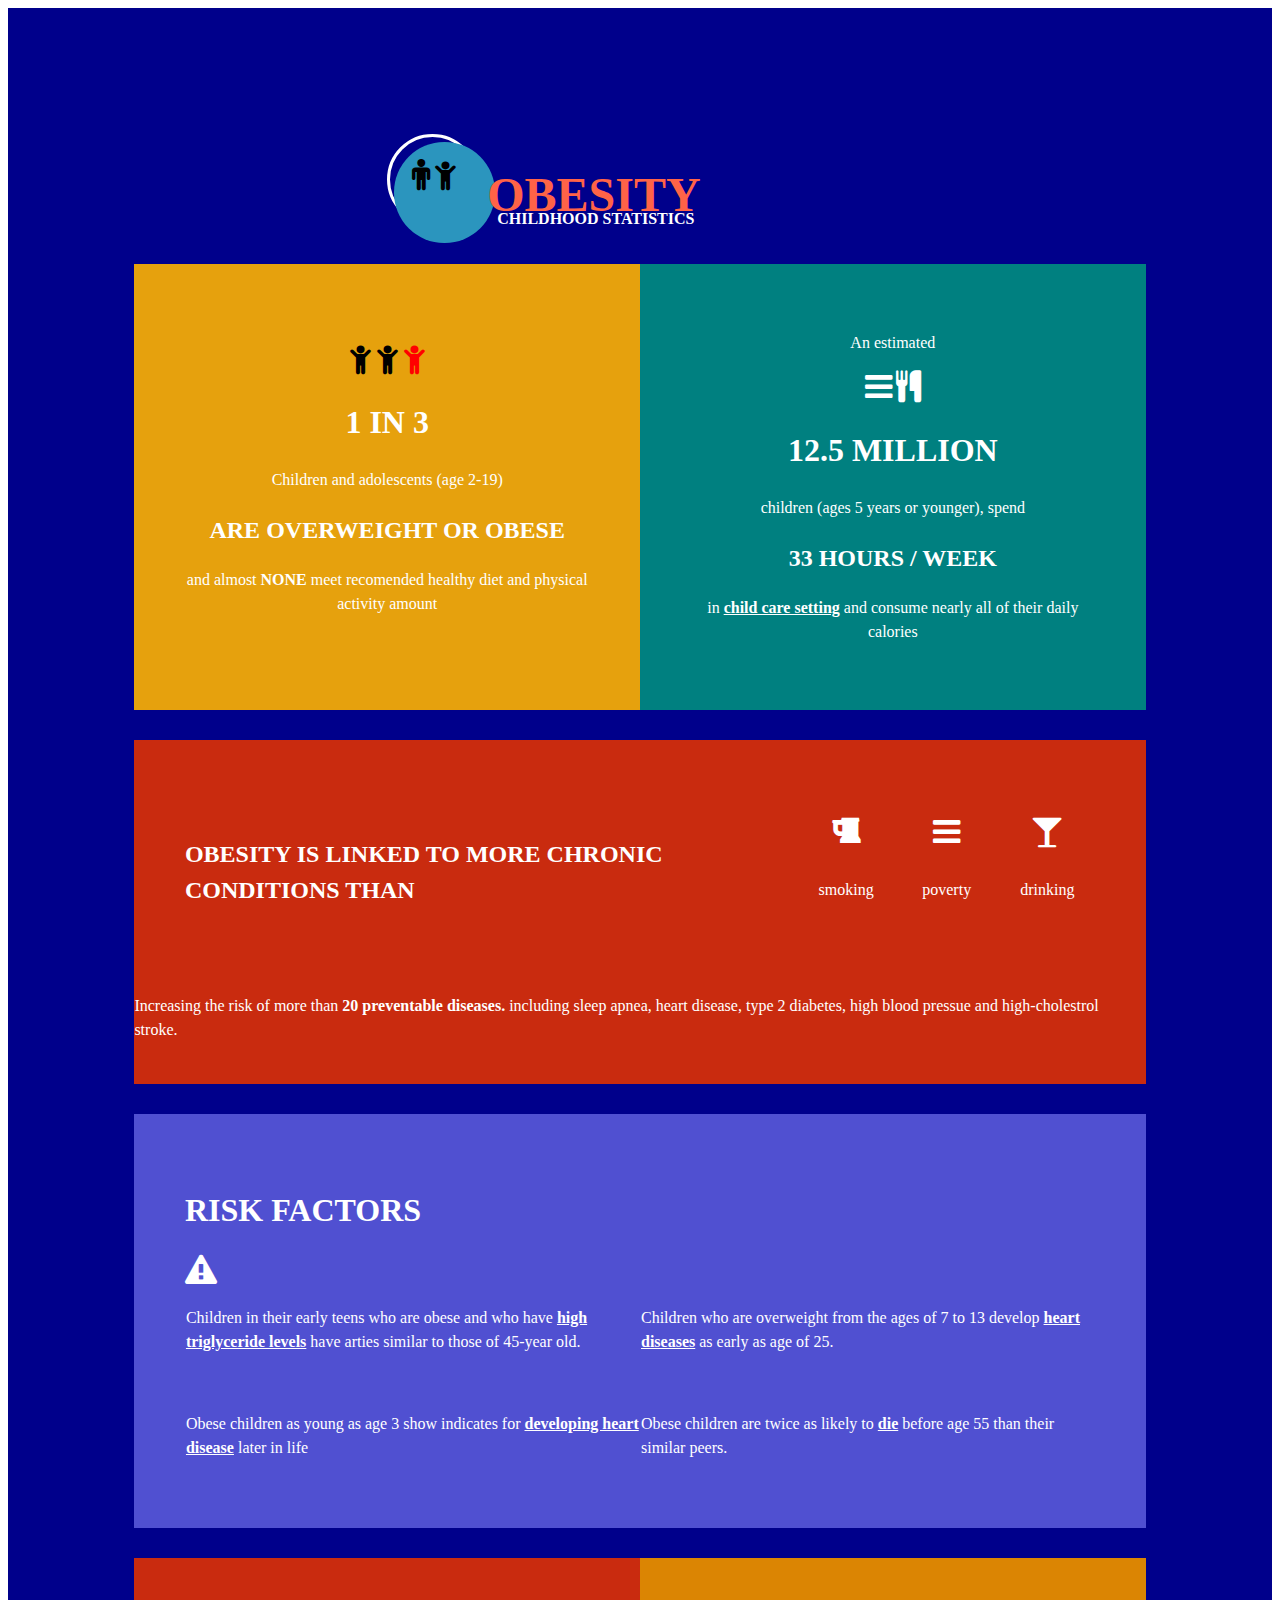
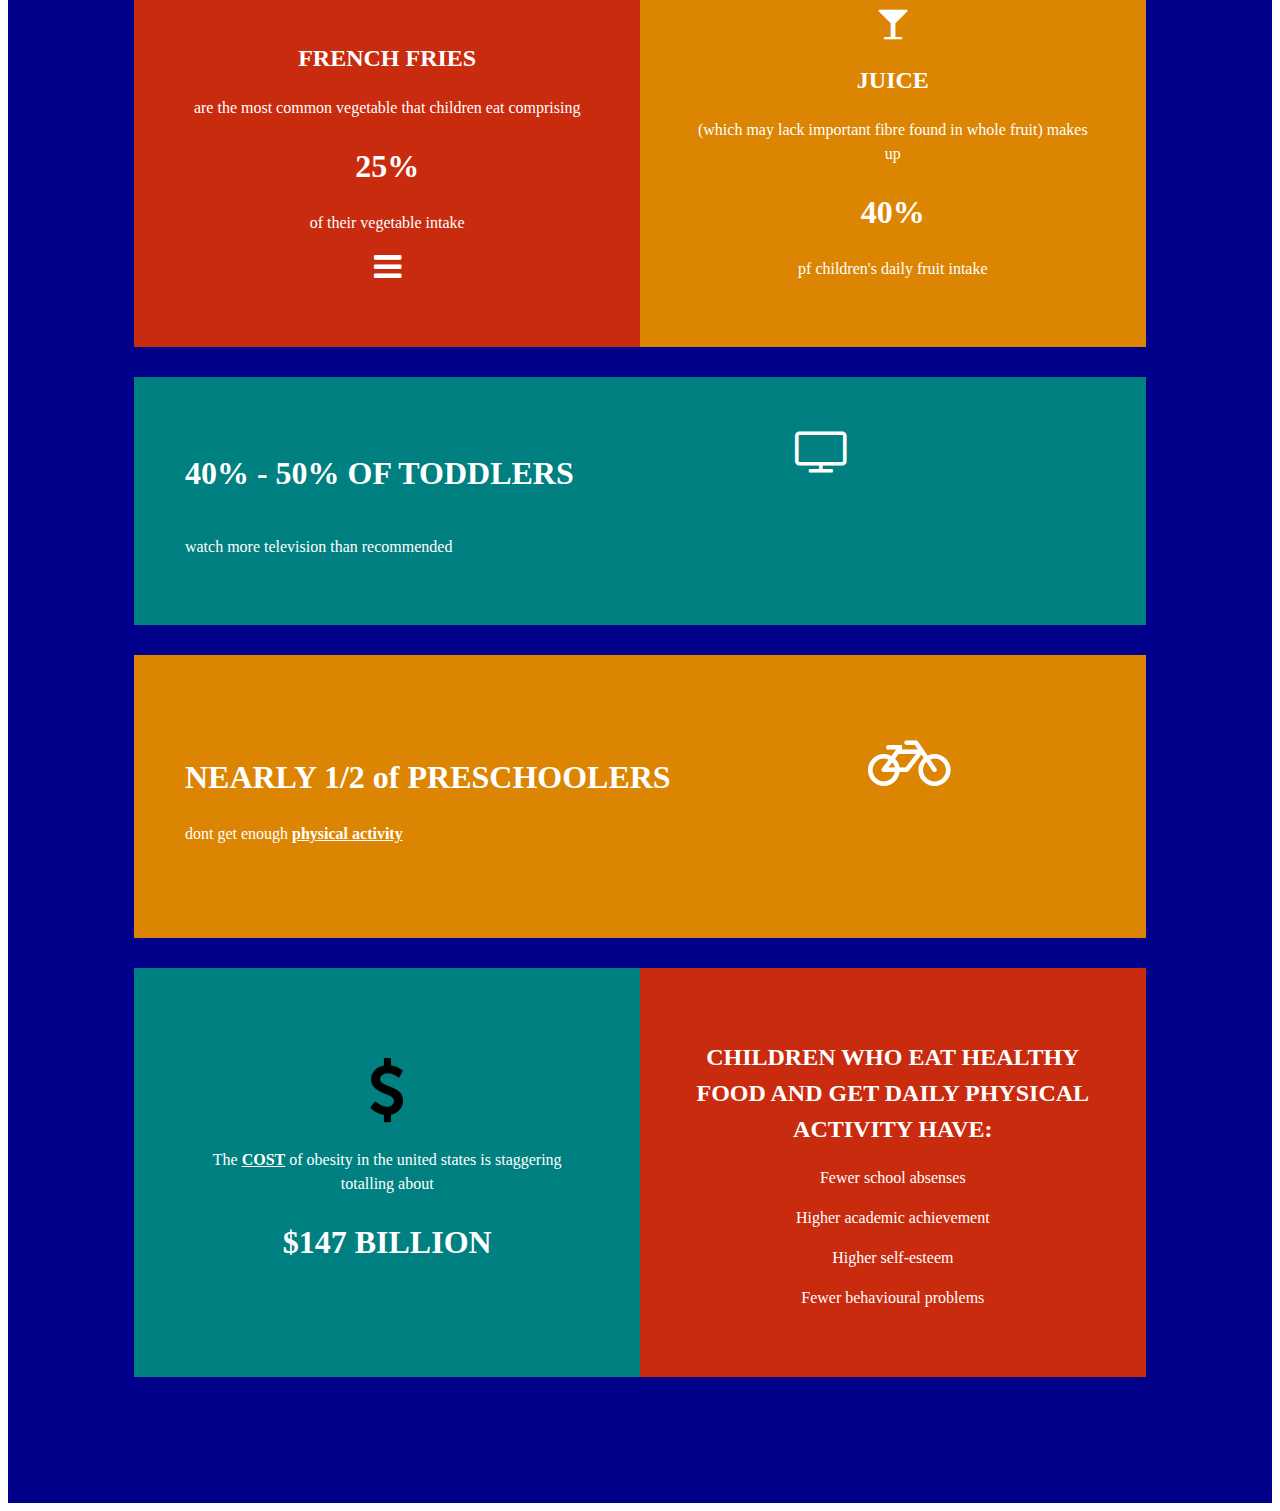
<file: index.html>
<!DOCTYPE html>
<html lang="en">
  <head>
    <meta charset="UTF-8" />
    <meta http-equiv="X-UA-Compatible" content="IE=edge" />
    <meta name="viewport" content="width=device-width, initial-scale=1.0" />
    <title>Obesity Banner</title>
    <link
      rel="stylesheet"
      href="https://cdn.jsdelivr.net/npm/bootstrap@4.5.3/dist/css/bootstrap.min.css"
      integrity="sha384-TX8t27EcRE3e/ihU7zmQxVncDAy5uIKz4rEkgIXeMed4M0jlfIDPvg6uqKI2xXr2"
      crossorigin="anonymous"
    />
    <link
      rel="stylesheet"
      href="https://cdnjs.cloudflare.com/ajax/libs/font-awesome/4.7.0/css/font-awesome.min.css"
    />
    <link rel="stylesheet" href="bannerstyle.css" />
  </head>
  <body>
    <section class="banner-bg">
      <div class="head">
        <div class="logo">
          <div class="border"></div>
          <div class="bg"></div>
          <div class="icons">
            <i class="fa fa-male fa fa-2x" aria-hidden="true"></i>
            <i class="fa fa-child fa fa-2x" aria-hidden="true"></i>
          </div>
          <h1>Obesity</h1>
          <p>Childhood statistics</p>
        </div>
      </div>
      <div class="divider"></div>
      <table class="down" style="width: 100%;">
        <tbody>
          <tr>
            <td class="row1">
              <i
                class="fa fa-child fa fa-2x"
                style="color: black"
                aria-hidden="true"
              ></i>
              <i
                class="fa fa-child fa fa-2x"
                style="color: black"
                aria-hidden="true"
              ></i>
              <i
                class="fa fa-child fa fa-2x"
                style="color: red"
                aria-hidden="true"
              ></i>
              <h1>1 IN 3</h1>
              <p>Children and adolescents (age 2-19)</p>
              <h2>ARE OVERWEIGHT OR OBESE</h2>
              <p>
                and almost <b>NONE</b> meet recomended healthy diet and physical
                activity amount
              </p>
            </td>
            <td class="col1">
              <p>An estimated</p>
              <i class="fa fa-bars fa-2x" aria-hidden="true"></i>
              <i class="fa fa-cutlery fa-2x" aria-hidden="true"></i>
              <h1>12.5 MILLION</h1>
              <p>children (ages 5 years or younger), spend</p>
              <h2>33 HOURS / WEEK</h2>
              <p>
                in <b><u>child care setting</u></b> and consume nearly all of
                their daily calories
              </p>
            </td>
          </tr>
        </tbody>
      </table>
      <div class="divider"></div>
      <table>
        <tbody>
          <tr class="red">
            <td class="row2">
              <div class="separate">
                <h2>OBESITY IS LINKED TO MORE CHRONIC CONDITIONS THAN</h2>
                <div class="grid">
                  <i class="fa fa-beer fa-2x" aria-hidden="true"></i>
                  <i class="fa fa-bars fa-2x" aria-hidden="true"></i>
                  <i class="fa fa-glass fa-2x" aria-hidden="true"></i>
                  <p>smoking</p>
                  <p>poverty</p>
                  <p>drinking</p>
                </div>
              </div>
              <p>
                Increasing the risk of more than
                <b>20 preventable diseases.</b> including sleep apnea, heart
                disease, type 2 diabetes, high blood pressue and high-cholestrol
                stroke.
              </p>
            </td>
          </tr>
        </tbody>
      </table>
      <div class="divider"></div>
      <table>
        <tbody>
          <tr>
            <td colspan="2" class="row3">
              <div class="inline">
                <h1>RISK FACTORS</h1>
                <i
                  style="display: inline"
                  class="fa fa-exclamation-triangle fa-2x"
                  aria-hidden="true"
                ></i>
              </div>
              <table>
                <tbody>
                  <tr>
                    <td>
                      <p>
                        Children in their early teens who are obese and who have
                        <b><u>high triglyceride levels</u></b> have arties
                        similar to those of 45-year old.
                      </p>
                      <br />
                    </td>
                    <td>
                      <p>
                        Children who are overweight from the ages of 7 to 13
                        develop <u><b>heart diseases</b></u> as early as age of
                        25.
                      </p>
                      <br />
                    </td>
                  </tr>
                  <tr>
                    <td>
                      <p>
                        Obese children as young as age 3 show indicates for
                        <u><b>developing heart disease</b></u> later in life
                      </p>
                    </td>
                    <td>
                      <p>
                        Obese children are twice as likely to
                        <b><u>die</u></b> before age 55 than their similar
                        peers.
                      </p>
                    </td>
                  </tr>
                </tbody>
              </table>
            </td>
          </tr>
        </tbody>
      </table>
      <div class="divider"></div>
      <table style="width: 100%;">
        <tbody>
          <tr>
            <td class="red">
              <h2>FRENCH FRIES</h2>
              <p>are the most common vegetable that children eat comprising</p>
              <h1>25%</h1>
              <p>of their vegetable intake</p>
              <i class="fa fa-bars fa-2x" aria-hidden="true"></i>
            </td>
            <td class="yellow">
              <i class="fa fa-glass fa-2x" aria-hidden="true"></i>
              <h2>JUICE</h2>
              <p>
                (which may lack important fibre found in whole fruit) makes up
              </p>
              <h1>40%</h1>
              <p>pf children's daily fruit intake</p>
            </td>
          </tr>
        </tbody>
      </table>
      <div class="divider"></div>
      <table>
        <tbody>
          <tr>
            <td class="row5" colspan="3">
              <div class="tv-grid">
                <h1>40% - 50% OF TODDLERS</h1>
                <i class="fa fa-television fa-3x" aria-hidden="true"></i>
              </div>
              <p>watch more television than recommended</p>
            </td>
          </tr>
        </tbody>
      </table>
      <div class="divider"></div>
      <table style="width: 100%;">
        <tbody>
          <tr class="yellow">
            <td class="row2">
              <div class="adjust">
                <div>
                  <h1>NEARLY 1/2 of PRESCHOOLERS</h1>
                  <p>
                    dont get enough <u><b>physical activity</b></u>
                  </p>
                </div>
                <div class="adjust-part">
                    <i class="fa fa-bicycle fa-4x" aria-hidden="true"></i>
                </div>
                </div>
              </div>
            </td>
          </tr>
        </tbody>
      </table>
      <div class="divider"></div>
      <table>
        <tbody>
          <tr>
            <td class="row7">
              <i class="fa fa-usd fa-4x" aria-hidden="true" style="color: black;"></i>
              <p style="padding-top: 10px;">The <b><u>COST</u></b> of obesity in the united states is staggering totalling about</p>
              <h1>$147 BILLION</h1>
            </td>
            <td class="red">
              <h2>CHILDREN WHO EAT HEALTHY FOOD AND GET DAILY PHYSICAL ACTIVITY HAVE:</h2>
              <p>Fewer school absenses</p>
              <p>Higher academic achievement</p>
              <p>Higher self-esteem</p>
              <p>Fewer behavioural problems</p>
            </td>
          </tr>
        </tbody>
      </table>
    </section>
  </body>
</html>
</file>
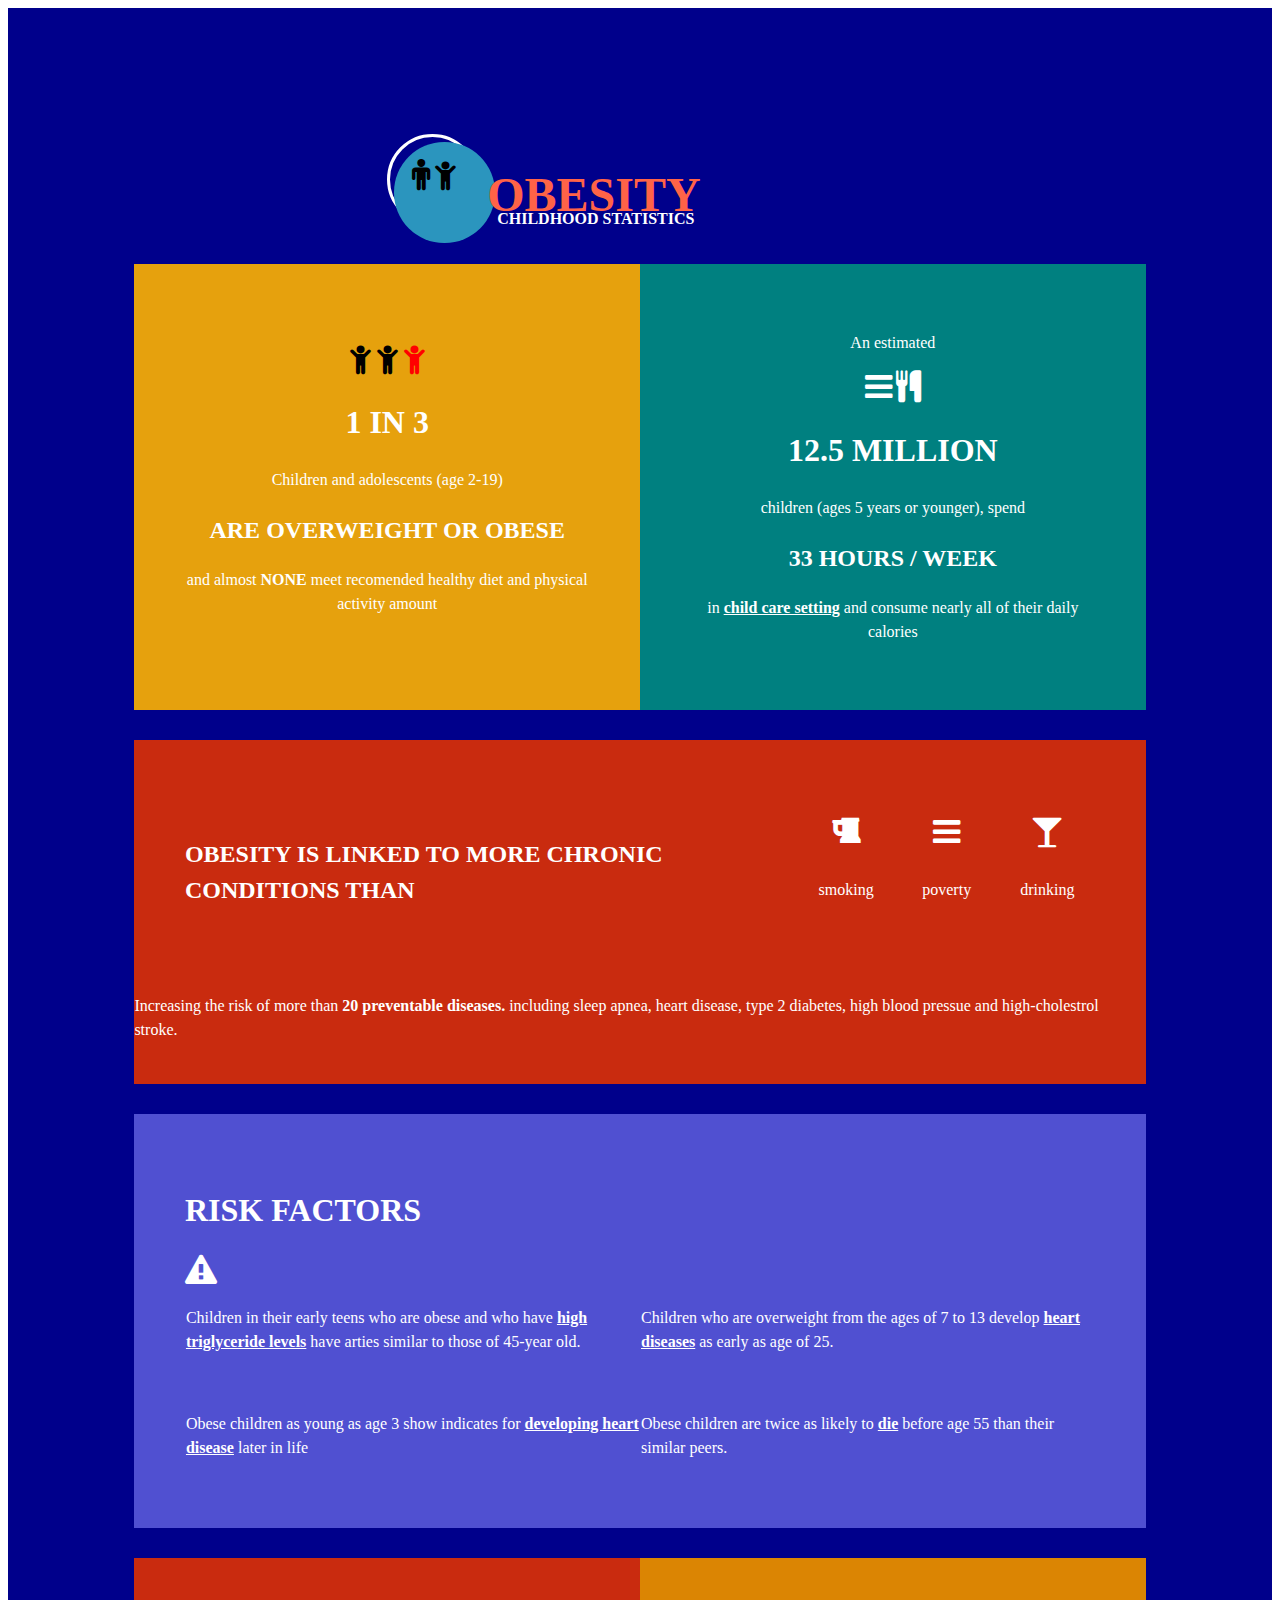
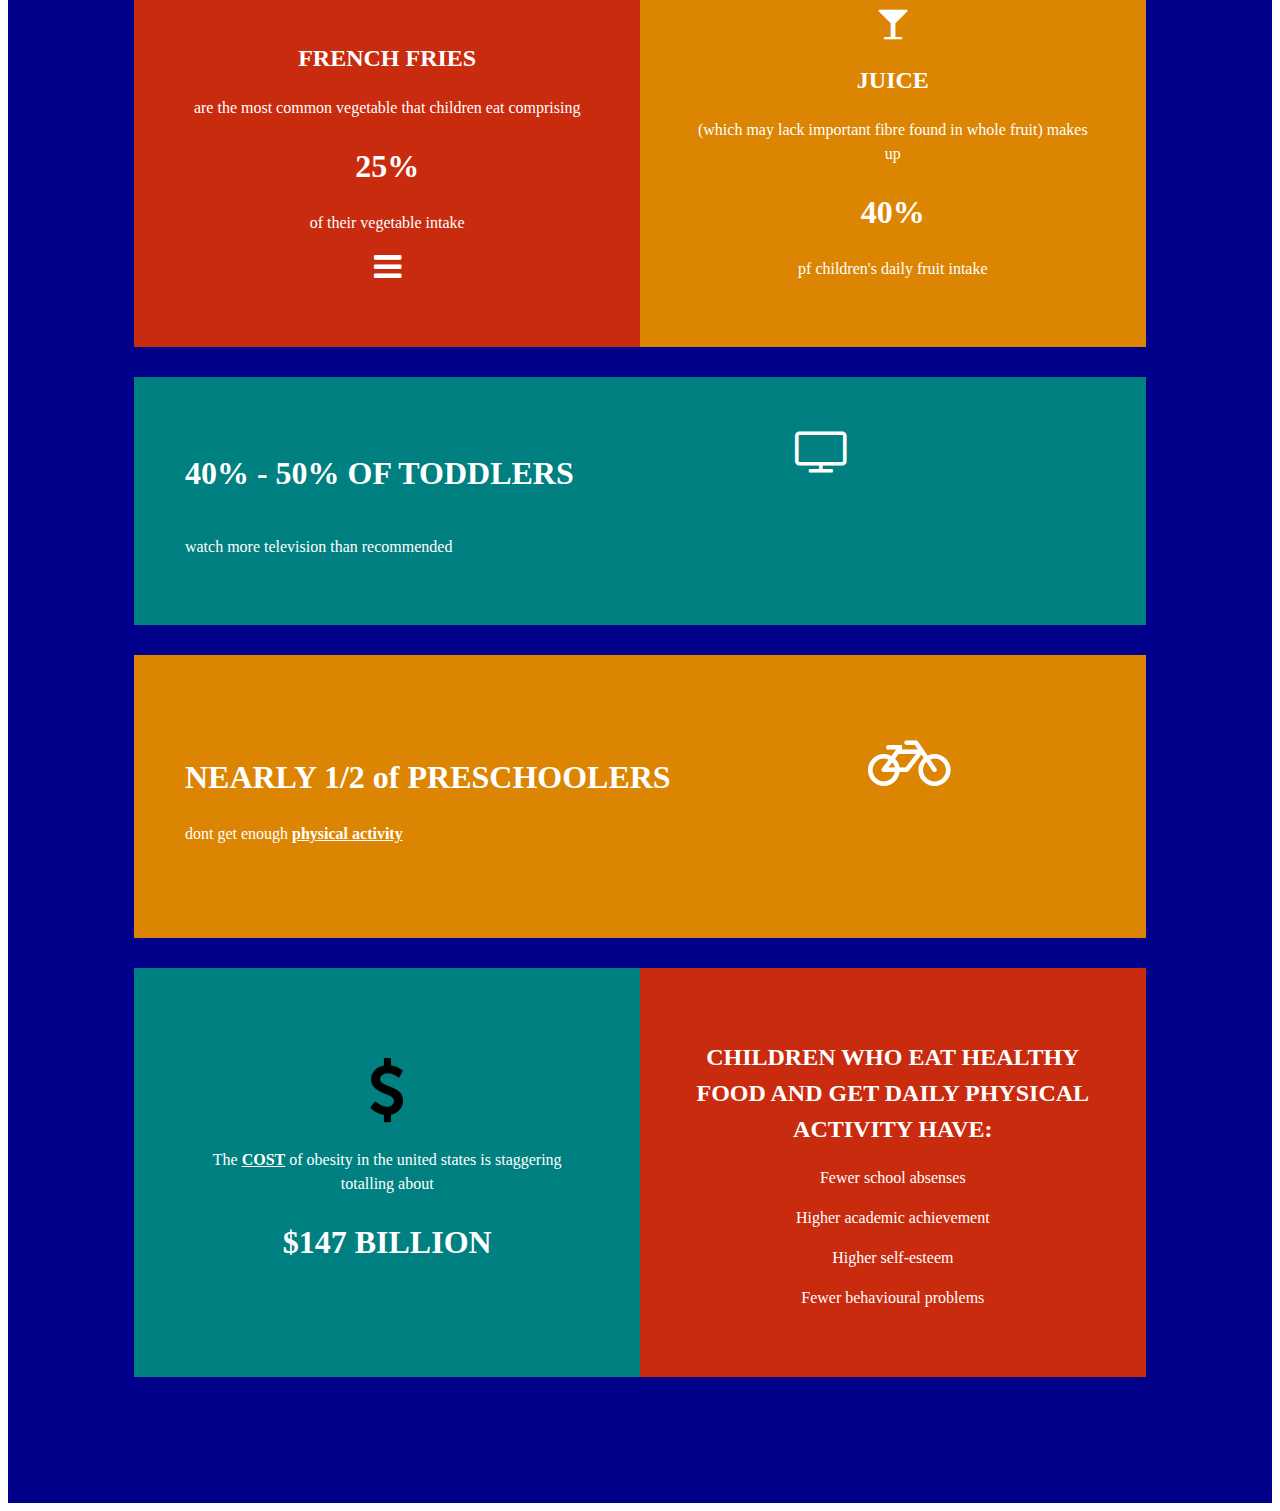
<file: banner.html>
<!DOCTYPE html>
<html lang="en">
  <head>
    <meta charset="UTF-8" />
    <meta http-equiv="X-UA-Compatible" content="IE=edge" />
    <meta name="viewport" content="width=device-width, initial-scale=1.0" />
    <title>Obesity Banner</title>
    <link
      rel="stylesheet"
      href="https://cdn.jsdelivr.net/npm/bootstrap@4.5.3/dist/css/bootstrap.min.css"
      integrity="sha384-TX8t27EcRE3e/ihU7zmQxVncDAy5uIKz4rEkgIXeMed4M0jlfIDPvg6uqKI2xXr2"
      crossorigin="anonymous"
    />
    <link
      rel="stylesheet"
      href="https://cdnjs.cloudflare.com/ajax/libs/font-awesome/4.7.0/css/font-awesome.min.css"
    />
    <link rel="stylesheet" href="bannerstyle.css" />
  </head>
  <body>
    <section class="banner-bg">
      <div class="head">
        <div class="logo">
          <div class="border"></div>
          <div class="bg"></div>
          <div class="icons">
            <i class="fa fa-male fa fa-2x" aria-hidden="true"></i>
            <i class="fa fa-child fa fa-2x" aria-hidden="true"></i>
          </div>
          <h1>Obesity</h1>
          <p>Childhood statistics</p>
        </div>
      </div>
      <div class="divider"></div>
      <table class="down" style="width: 100%;">
        <tbody>
          <tr>
            <td class="row1">
              <i
                class="fa fa-child fa fa-2x"
                style="color: black"
                aria-hidden="true"
              ></i>
              <i
                class="fa fa-child fa fa-2x"
                style="color: black"
                aria-hidden="true"
              ></i>
              <i
                class="fa fa-child fa fa-2x"
                style="color: red"
                aria-hidden="true"
              ></i>
              <h1>1 IN 3</h1>
              <p>Children and adolescents (age 2-19)</p>
              <h2>ARE OVERWEIGHT OR OBESE</h2>
              <p>
                and almost <b>NONE</b> meet recomended healthy diet and physical
                activity amount
              </p>
            </td>
            <td class="col1">
              <p>An estimated</p>
              <i class="fa fa-bars fa-2x" aria-hidden="true"></i>
              <i class="fa fa-cutlery fa-2x" aria-hidden="true"></i>
              <h1>12.5 MILLION</h1>
              <p>children (ages 5 years or younger), spend</p>
              <h2>33 HOURS / WEEK</h2>
              <p>
                in <b><u>child care setting</u></b> and consume nearly all of
                their daily calories
              </p>
            </td>
          </tr>
        </tbody>
      </table>
      <div class="divider"></div>
      <table>
        <tbody>
          <tr class="red">
            <td class="row2">
              <div class="separate">
                <h2>OBESITY IS LINKED TO MORE CHRONIC CONDITIONS THAN</h2>
                <div class="grid">
                  <i class="fa fa-beer fa-2x" aria-hidden="true"></i>
                  <i class="fa fa-bars fa-2x" aria-hidden="true"></i>
                  <i class="fa fa-glass fa-2x" aria-hidden="true"></i>
                  <p>smoking</p>
                  <p>poverty</p>
                  <p>drinking</p>
                </div>
              </div>
              <p>
                Increasing the risk of more than
                <b>20 preventable diseases.</b> including sleep apnea, heart
                disease, type 2 diabetes, high blood pressue and high-cholestrol
                stroke.
              </p>
            </td>
          </tr>
        </tbody>
      </table>
      <div class="divider"></div>
      <table>
        <tbody>
          <tr>
            <td colspan="2" class="row3">
              <div class="inline">
                <h1>RISK FACTORS</h1>
                <i
                  style="display: inline"
                  class="fa fa-exclamation-triangle fa-2x"
                  aria-hidden="true"
                ></i>
              </div>
              <table>
                <tbody>
                  <tr>
                    <td>
                      <p>
                        Children in their early teens who are obese and who have
                        <b><u>high triglyceride levels</u></b> have arties
                        similar to those of 45-year old.
                      </p>
                      <br />
                    </td>
                    <td>
                      <p>
                        Children who are overweight from the ages of 7 to 13
                        develop <u><b>heart diseases</b></u> as early as age of
                        25.
                      </p>
                      <br />
                    </td>
                  </tr>
                  <tr>
                    <td>
                      <p>
                        Obese children as young as age 3 show indicates for
                        <u><b>developing heart disease</b></u> later in life
                      </p>
                    </td>
                    <td>
                      <p>
                        Obese children are twice as likely to
                        <b><u>die</u></b> before age 55 than their similar
                        peers.
                      </p>
                    </td>
                  </tr>
                </tbody>
              </table>
            </td>
          </tr>
        </tbody>
      </table>
      <div class="divider"></div>
      <table style="width: 100%;">
        <tbody>
          <tr>
            <td class="red">
              <h2>FRENCH FRIES</h2>
              <p>are the most common vegetable that children eat comprising</p>
              <h1>25%</h1>
              <p>of their vegetable intake</p>
              <i class="fa fa-bars fa-2x" aria-hidden="true"></i>
            </td>
            <td class="yellow">
              <i class="fa fa-glass fa-2x" aria-hidden="true"></i>
              <h2>JUICE</h2>
              <p>
                (which may lack important fibre found in whole fruit) makes up
              </p>
              <h1>40%</h1>
              <p>pf children's daily fruit intake</p>
            </td>
          </tr>
        </tbody>
      </table>
      <div class="divider"></div>
      <table>
        <tbody>
          <tr>
            <td class="row5" colspan="3">
              <div class="tv-grid">
                <h1>40% - 50% OF TODDLERS</h1>
                <i class="fa fa-television fa-3x" aria-hidden="true"></i>
              </div>
              <p>watch more television than recommended</p>
            </td>
          </tr>
        </tbody>
      </table>
      <div class="divider"></div>
      <table style="width: 100%;">
        <tbody>
          <tr class="yellow">
            <td class="row2">
              <div class="adjust">
                <div>
                  <h1>NEARLY 1/2 of PRESCHOOLERS</h1>
                  <p>
                    dont get enough <u><b>physical activity</b></u>
                  </p>
                </div>
                <div class="adjust-part">
                    <i class="fa fa-bicycle fa-4x" aria-hidden="true"></i>
                </div>
                </div>
              </div>
            </td>
          </tr>
        </tbody>
      </table>
      <div class="divider"></div>
      <table>
        <tbody>
          <tr>
            <td class="row7">
              <i class="fa fa-usd fa-4x" aria-hidden="true" style="color: black;"></i>
              <p style="padding-top: 10px;">The <b><u>COST</u></b> of obesity in the united states is staggering totalling about</p>
              <h1>$147 BILLION</h1>
            </td>
            <td class="red">
              <h2>CHILDREN WHO EAT HEALTHY FOOD AND GET DAILY PHYSICAL ACTIVITY HAVE:</h2>
              <p>Fewer school absenses</p>
              <p>Higher academic achievement</p>
              <p>Higher self-esteem</p>
              <p>Fewer behavioural problems</p>
            </td>
          </tr>
        </tbody>
      </table>
    </section>
  </body>
</html>
</file>
<file: bannerstyle.css>
.banner-bg {
  background-color: darkblue;
  padding: 10%;
}
.head {
  margin: 0 25%;
  padding-bottom: 100px;
}
.logo {
  position: relative;
  margin: auto;
}
.logo h1 {
  color: tomato;
  font-size: 3rem;
  position: absolute;
  text-transform: uppercase;
  left: 100px;
}
.logo p {
  color: white;
  text-transform: uppercase;
  position: absolute;
  font-weight: bold;
  top: 60px;
  left: 110px;
}
.border {
  background-color: transparent;
  border-radius: 50%;
  border: 3px solid white;
  height: 85px;
  width: 85px;
  position: absolute;
}
.bg {
  background-color: rgb(43, 149, 190);
  width: 70px;
  height: 70px;
  text-align: center;
  padding: 3%;
  border-radius: 50%;
  top: 8px;
  left: 7px;
  position: absolute;
}
.icons {
  position: absolute;
  top: 25px;
  left: 25px;
}
.divider {
  padding-top: 30px;
  width: auto;
}
.down {
  padding-top: 100px;
}
table,
tr,
td {
  border-collapse: collapse;
}
td {
  width: 50%;
}
.row1 {
  background-color: rgb(230, 161, 13);
  color: white;
  text-align: center;
  line-height: 1.5;
  padding: 5%;
}
.col1 {
  background-color: teal;
  text-align: center;
  color: white;
  line-height: 1.5;
  padding: 5%;
}
.red {
  background-color: rgb(201, 43, 15);
  text-align: center;
  color: white;
  line-height: 1.5;
  padding: 5%;
}
.row2 {
  text-align: left;
  display: inline;
  width: 100%;
}
.separate {
  display: grid;
  grid-template-columns: 2fr 1fr;
  gap: 20px;
  padding: 5%;
}
.grid {
  display: grid;
  grid-template-columns: 1fr 1fr 1fr;
  text-align: center;
  gap: 5px;
}
.inline {
  display: inline;
}
.row3 {
  background-color: rgb(80, 80, 209);
  text-align: left;
  color: white;
  line-height: 1.5;
  padding: 5%;
}
.yellow {
  background-color: rgb(219, 133, 3);
  color: white;
  width: 100%;
  text-align: center;
  line-height: 1.5;
  padding: 5%;
}
.row5 {
  background-color: teal;
  text-align: left;
  color: white;
  line-height: 1.5;
  padding: 5%;
}
.tv-grid {
  display: grid;
  grid-template-columns: 2fr 1fr;
  gap: 10px;
}
.adjust {
  display: grid;
  grid-template-columns: 3fr 1fr;
  padding: 5%;
}
.adjust-part {
  display: grid;
}
.row7 {
  background-color: teal;
  text-align: center;
  color: white;
  line-height: 1.5;
  padding: 5%;
}
</file>
